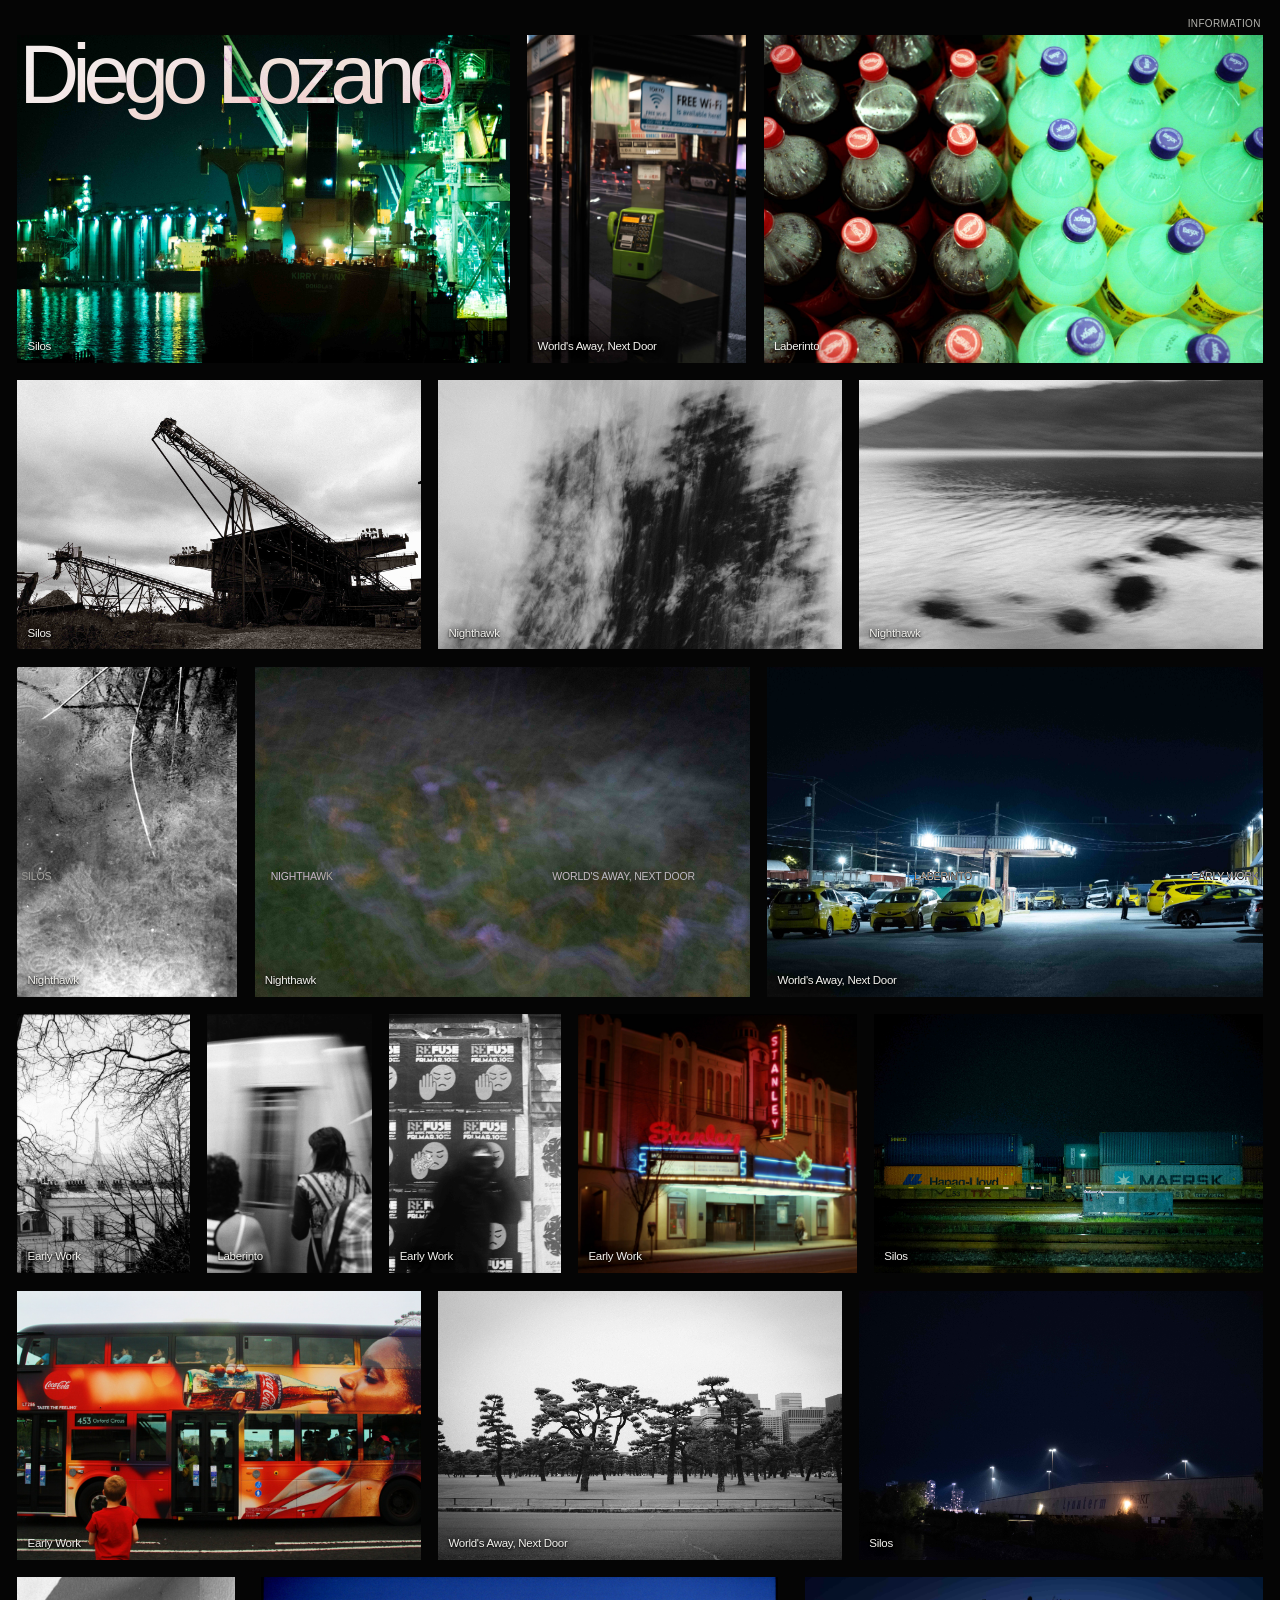
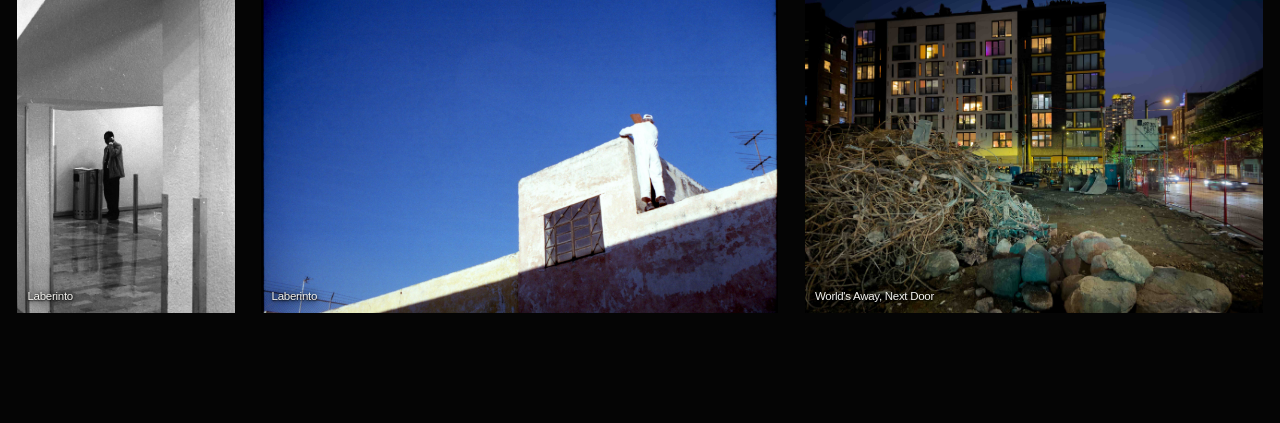
<file: index.html>
<!doctype html>
<html lang="en">

<head>
  <meta charset="utf-8">
  <meta name="viewport" content="width=device-width, initial-scale=1, viewport-fit=cover">
  <title>Diego Lozano — Photography</title>

  <!-- Search engine (Google) info. Keep these. -->
  <meta name="google-site-verification" content="NWBZDqieFOgdbKNnO4wCdwGEKnG5VCzNBWxx4-FIawM">
  <meta name="description" content="Portfolio of Diego Lozano, photographer based in Vancouver, British Columbia.">
  <meta property="og:title" content="Diego Lozano — Photography">
  <meta property="og:description"
    content="Portfolio of Diego Lozano, photographer based in Vancouver, British Columbia.">
  <meta property="og:image"
    content="https://dlozanonieto.github.io/images/World's%20Away,%20Next%20Door/Taxi%20Gas.jpg">
  <meta property="og:type" content="website">
  <link rel="canonical" href="https://dlozanonieto.github.io/">

  <!-- Font and stylesheet -->
  <link rel="preconnect" href="https://fonts.googleapis.com">
  <link rel="preconnect" href="https://fonts.gstatic.com" crossorigin>
  <link href="https://fonts.googleapis.com/css2?family=Inter:wght@200;300;400;500&display=swap" rel="stylesheet">
  <link rel="stylesheet" href="css/style.css">
</head>

<body class="home">

  <!-- LOGO: your name, top left. Clicking it goes to the home page. -->
  <a id="logo" href="#home" aria-label="Diego Lozano home">Diego Lozano</a>

  <!-- INFORMATION BUTTON: top right. Opens the information panel on top of whatever page you are on. -->
  <nav id="archive-nav" aria-label="Site sections">
    <a href="#information">Information</a>
  </nav>

  <!-- ================= PAGES =================
         Only ONE page below is visible at a time (the others have "hidden").
         script.js shows and hides them. -->
  <main id="app" aria-label="Selected works gallery">

    <!-- ============ HOME PAGE ============ -->
    <div class="page" id="home">

      <!-- Space at the top of the home page (you can type small intro text inside if you want) -->
      <div class="home-intro"></div>

      <!-- Home gallery. Each <a class="tile"> is one picture on the home page.
             The order is shuffled every time the page loads.
             To remove a picture from the home page, delete its tile.
             To add one, copy a tile and change the link, image path and name. -->
      <div class="gallery" id="gallery">
        <a class="tile" href="#project-01">
          <img src="images/Silos/Douglas.jpg" alt="Silos — Douglas" loading="lazy">
          <span class="tag">Silos</span>
        </a>
        <a class="tile" href="#project-01">
          <img src="images/Silos/Silos-10.jpg" alt="Silos — Railyard" loading="lazy">
          <span class="tag">Silos</span>
        </a>
        <a class="tile" href="#project-01">
          <img src="images/Silos/Silos-8.jpg" alt="Silos — Pulp" loading="lazy">
          <span class="tag">Silos</span>
        </a>
        <a class="tile" href="#project-03">
          <img src="images/Nighthawk/on the rocks.jpg" alt="Nighthawk — Cates" loading="lazy">
          <span class="tag">Nighthawk</span>
        </a>
        <a class="tile" href="#project-03">
          <img src="images/Nighthawk/Nighthawk-7.jpg" alt="Nighthawk — Nighthawk-7" loading="lazy">
          <span class="tag">Nighthawk</span>
        </a>
        <a class="tile" href="#project-03">
          <img src="images/Nighthawk/Nighthawk-3.jpg" alt="Nighthawk — Nighthawk-3" loading="lazy">
          <span class="tag">Nighthawk</span>
        </a>
        <a class="tile" href="#project-02">
          <img src="images/World's Away, Next Door/Taxi Gas.jpg" alt="World's Away, Next Door — Taxi gas"
            loading="lazy">
          <span class="tag">World's Away, Next Door</span>
        </a>
        <a class="tile" href="#project-02">
          <img src="images/World's Away, Next Door/WorldsAway-6.jpg" alt="World's Away, Next Door — 6" loading="lazy">
          <span class="tag">World's Away, Next Door</span>
        </a>
        <a class="tile" href="#project-02">
          <img src="images/World's Away, Next Door/WorldsAway-12.jpg" alt="World's Away, Next Door —  12" loading="lazy">
          <span class="tag">World's Away, Next Door</span>
        </a>
        <a class="tile" href="#project-05">
          <img src="images/Laberinto/hola aeropuerto.jpg" alt="Laberinto — Hola, Aeropuerto" loading="lazy">
          <span class="tag">Laberinto</span>
        </a>
        <a class="tile" href="#project-05">
          <img src="images/Laberinto/Lbaerinto-15.jpg" alt="Laberinto — Lbaerinto-15" loading="lazy">
          <span class="tag">Laberinto</span>
        </a>
        <a class="tile" href="#project-05">
          <img src="images/Laberinto/Lbaerinto-2.jpg" alt="Laberinto — Lbaerinto-2" loading="lazy">
          <span class="tag">Laberinto</span>
        </a>
        <a class="tile" href="#project-06">
          <img src="images/Early Work/refuse.jpg" alt="Early Work — Refuse" loading="lazy">
          <span class="tag">Early Work</span>
        </a>
        <a class="tile" href="#project-06">
          <img src="images/Early Work/EarlyWork-1.jpg" alt="Early Work — Aire Plastique" loading="lazy">
          <span class="tag">Early Work</span>
        </a>        <a class="tile" href="#project-01">
          <img src="images/Silos/Silos-12.jpg" alt="Silos — Silos-12" loading="lazy">
          <span class="tag">Silos</span>
        </a>
        <a class="tile" href="#project-03">
          <img src="images/Nighthawk/Nighthawk-6.jpg" alt="Nighthawk — Nighthawk-6" loading="lazy">
          <span class="tag">Nighthawk</span>
        </a>
        <a class="tile" href="#project-02">
          <img src="images/World's Away, Next Door/WorldsAway-20.jpg" alt="World's Away, Next Door — WorldsAway-20" loading="lazy">
          <span class="tag">World's Away, Next Door</span>
        </a>
        <a class="tile" href="#project-05">
          <img src="images/Laberinto/Lbaerinto-9.jpg" alt="Laberinto — Lbaerinto-9" loading="lazy">
          <span class="tag">Laberinto</span>
        </a>
        <a class="tile" href="#project-06">
          <img src="images/Early Work/EarlyWork-14.jpg" alt="Early Work — EarlyWork-14" loading="lazy">
          <span class="tag">Early Work</span>
        </a>
        <a class="tile" href="#project-06">
          <img src="images/Early Work/EarlyWork-24.jpg" alt="Early Work — EarlyWork-24" loading="lazy">
          <span class="tag">Early Work</span>
        </a>      </div>
    </div>

    <!-- ============ PROJECT 01: SILOS ============ -->
    <article class="project page" id="project-01" hidden>
      <header class="project-head">
        <div>
          <div class="meta">Photography — 2026</div> <!-- small line above the title: type — year -->
          <h1>Silos</h1> <!-- project title -->
        </div>
        <p class="blurb">This is the project 01 description. Replace this text with two or three sentences about the
          project.</p>
      </header>

      <!-- Project 01 images. Each <figure> is one image. Copy/paste a <figure> block to add another. -->
      <div class="shots">
        <figure class="shot">
          <img src="images/Silos/Silos-1.jpg" alt="Redlight" loading="lazy">
          <figcaption><strong>Redlight</strong> // 2026</figcaption>
        </figure>
        <figure class="shot">
          <img src="images/Silos/Silos-2.jpg" alt="Crane From the Creek" loading="lazy">
          <figcaption><strong>Crane from the Creek</strong> // 2026</figcaption>
        </figure>
        <figure class="shot">
          <img src="images/Silos/Silos-3.jpg" alt="Silos-3" loading="lazy">
          <figcaption><strong>Silos-3</strong> // 2026</figcaption>
        </figure>
        <figure class="shot">
          <img src="images/Silos/Silos-4.jpg" alt="Silos-4" loading="lazy">
          <figcaption><strong>Silos-4</strong> // 2026</figcaption>
        </figure>
        <figure class="shot">
          <img src="images/Silos/Silos-5.jpg" alt="Silos-5" loading="lazy">
          <figcaption><strong>Silos-5</strong> // 2026</figcaption>
        </figure>
        <figure class="shot">
          <img src="images/Silos/Silos-6.jpg" alt="Silos-6" loading="lazy">
          <figcaption><strong>Silos-6</strong> // 2026</figcaption>
        </figure>
        <figure class="shot">
          <img src="images/Silos/Silos-7.jpg" alt="Silos-7" loading="lazy">
          <figcaption><strong>Silos-7</strong> // 2026</figcaption>
        </figure>
        <figure class="shot">
          <img src="images/Silos/Silos-8.jpg" alt="Silos-8" loading="lazy">
          <figcaption><strong>Silos-8</strong> // 2026</figcaption>
        </figure>
        <figure class="shot">
          <img src="images/Silos/Silos-9.jpg" alt="Silos-9" loading="lazy">
          <figcaption><strong>Silos-9</strong> // 2026</figcaption>
        </figure>
        <figure class="shot">
          <img src="images/Silos/Silos-10.jpg" alt="Silos-10" loading="lazy">
          <figcaption><strong>Silos-10</strong> // 2026</figcaption>
        </figure>
        <figure class="shot">
          <img src="images/Silos/Silos-11.jpg" alt="Silos-11" loading="lazy">
          <figcaption><strong>Silos-11</strong> // 2026</figcaption>
        </figure>
        <figure class="shot">
          <img src="images/Silos/Silos-12.jpg" alt="Silos-12" loading="lazy">
          <figcaption><strong>Silos-12</strong> // 2026</figcaption>
        </figure>
        <figure class="shot">
          <img src="images/Silos/Silos-13.jpg" alt="Silos-13" loading="lazy">
          <figcaption><strong>Silos-13</strong> // 2026</figcaption>
        </figure>
        <figure class="shot">
          <img src="images/Silos/Silos-14.jpg" alt="Silos-14" loading="lazy">
          <figcaption><strong>Silos-14</strong> // 2026</figcaption>
        </figure>
        <figure class="shot">
          <img src="images/Silos/Silos-15.jpg" alt="Silos-15" loading="lazy">
          <figcaption><strong>Silos-15</strong> // 2026</figcaption>
        </figure>
        <figure class="shot">
          <img src="images/Silos/Silos-16.jpg" alt="Silos-16" loading="lazy">
          <figcaption><strong>Silos-16</strong> // 2026</figcaption>
        </figure>
        <figure class="shot">
          <img src="images/Silos/Silos-17.jpg" alt="Silos-17" loading="lazy">
          <figcaption><strong>Silos-17</strong> // 2026</figcaption>
        </figure>
        <figure class="shot">
          <img src="images/Silos/Silos-18.jpg" alt="Silos-18" loading="lazy">
          <figcaption><strong>Silos-18</strong> // 2026</figcaption>
        </figure>
        <figure class="shot">
          <img src="images/Silos/Silos-19.jpg" alt="Silos-19" loading="lazy">
          <figcaption><strong>Silos-19</strong> // 2026</figcaption>
        </figure>
        <figure class="shot">
          <img src="images/Silos/Silos-20.jpg" alt="Silos-20" loading="lazy">
          <figcaption><strong>Silos-20</strong> // 2026</figcaption>
        </figure>
        <figure class="shot">
          <img src="images/Silos/Silos-21.jpg" alt="Silos-21" loading="lazy">
          <figcaption><strong>Silos-21</strong> // 2026</figcaption>
        </figure>
        <figure class="shot">
          <img src="images/Silos/Silos-22.jpg" alt="Silos-22" loading="lazy">
          <figcaption><strong>Silos-22</strong> // 2026</figcaption>
        </figure>
        <figure class="shot">
          <img src="images/Silos/Silos-23.jpg" alt="Silos-23" loading="lazy">
          <figcaption><strong>Silos-23</strong> // 2026</figcaption>
        </figure>
        <figure class="shot">
          <img src="images/Silos/Silos-24.jpg" alt="Silos-24" loading="lazy">
          <figcaption><strong>Silos-24</strong> // 2026</figcaption>
        </figure>
        <figure class="shot">
          <img src="images/Silos/Silos-25.jpg" alt="Silos-25" loading="lazy">
          <figcaption><strong>Silos-25</strong> // 2026</figcaption>
        </figure>
      </div>

      <!-- Link to the next project -->
      <a class="next" href="#project-03"><small>Next project</small>Nighthawk →</a>
    </article>
    <!-- ============ PROJECT 03: NIGHTHAWK ============ -->
    <article class="project page" id="project-03" hidden>
      <header class="project-head">
        <div>
          <div class="meta">Photography — 2021</div> <!-- small line above the title: type — year -->
          <h1>Nighthawk</h1> <!-- project title -->
        </div>
        <p class="blurb">This is the project 03 description. Replace this text with two or three sentences about the
          project.</p>
      </header>

      <!-- Project 03 images. Each <figure> is one image. Copy/paste a <figure> block to add another. -->
      <div class="shots">
        <figure class="shot">
          <img src="images/Nighthawk/on the rocks.jpg" alt="Cates" loading="lazy">
          <figcaption><strong>Cates</strong> // 2021</figcaption>
        </figure>
        <figure class="shot">
          <img src="images/Nighthawk/Nighthawk-2.jpg" alt="Nighthawk-2" loading="lazy">
          <figcaption><strong>Nighthawk-2</strong> // 2021</figcaption>
        </figure>
        <figure class="shot">
          <img src="images/Nighthawk/Nighthawk-3.jpg" alt="Nighthawk-3" loading="lazy">
          <figcaption><strong>Nighthawk-3</strong> // 2021</figcaption>
        </figure>
        <figure class="shot">
          <img src="images/Nighthawk/Nighthawk-4.jpg" alt="Nighthawk-4" loading="lazy">
          <figcaption><strong>Nighthawk-4</strong> // 2021</figcaption>
        </figure>
        <figure class="shot">
          <img src="images/Nighthawk/Nighthawk-5.jpg" alt="Nighthawk-5" loading="lazy">
          <figcaption><strong>Nighthawk-5</strong> // 2021</figcaption>
        </figure>
        <figure class="shot">
          <img src="images/Nighthawk/Nighthawk-6.jpg" alt="Nighthawk-6" loading="lazy">
          <figcaption><strong>Nighthawk-6</strong> // 2021</figcaption>
        </figure>
        <figure class="shot">
          <img src="images/Nighthawk/Nighthawk-7.jpg" alt="Nighthawk-7" loading="lazy">
          <figcaption><strong>Nighthawk-7</strong> // 2021</figcaption>
        </figure>
        <figure class="shot">
          <img src="images/Nighthawk/Nighthawk-8.jpg" alt="Nighthawk-8" loading="lazy">
          <figcaption><strong>Nighthawk-8</strong> // 2021</figcaption>
        </figure>
        <figure class="shot">
          <img src="images/Nighthawk/Nighthawk-9.jpg" alt="Nighthawk-9" loading="lazy">
          <figcaption><strong>Nighthawk-9</strong> // 2021</figcaption>
        </figure>
        <figure class="shot">
          <img src="images/Nighthawk/Nighthawk-10.jpg" alt="Nighthawk-10" loading="lazy">
          <figcaption><strong>Nighthawk-10</strong> // 2021</figcaption>
        </figure>
        <figure class="shot">
          <img src="images/Nighthawk/Nighthawk-11.jpg" alt="Nighthawk-11" loading="lazy">
          <figcaption><strong>Nighthawk-11</strong> // 2021</figcaption>
        </figure>
        <figure class="shot">
          <img src="images/Nighthawk/Nighthawk-12.jpg" alt="Nighthawk-12" loading="lazy">
          <figcaption><strong>Nighthawk-12</strong> // 2021</figcaption>
        </figure>
        <figure class="shot">
          <img src="images/Nighthawk/Nighthawk-13.jpg" alt="Nighthawk-13" loading="lazy">
          <figcaption><strong>Nighthawk-13</strong> // 2021</figcaption>
        </figure>
        <figure class="shot">
          <img src="images/Nighthawk/Nighthawk-14.jpg" alt="Nighthawk-14" loading="lazy">
          <figcaption><strong>Nighthawk-14</strong> // 2021</figcaption>
        </figure>
      </div>

      <!-- Link to the next project -->
      <a class="next" href="#project-02"><small>Next project</small>World's Away, Next Door →</a>
    </article>
    <!-- ============ PROJECT 02: WORLD'S AWAY, NEXT DOOR ============ -->
    <article class="project page" id="project-02" hidden>
      <header class="project-head">
        <div>
          <div class="meta">Photography — 2021–2026</div> <!-- small line above the title: type — year -->
          <h1>World's Away, Next Door</h1> <!-- project title -->
        </div>
        <p class="blurb">This is the project 02 description. Replace this text with two or three sentences about the
          project.</p>
      </header>

      <!-- Project 02 images. Each <figure> is one image. Copy/paste a <figure> block to add another. -->
      <div class="shots">
        <!-- Image 1: full width -->
        <figure class="shot">
          <img src="images/World's Away, Next Door/Taxi Gas.jpg" alt="Taxi gas" loading="lazy">
          <figcaption><strong>Taxi gas</strong> // 2026</figcaption>
        </figure>
        <figure class="shot">
          <img src="images/World's Away, Next Door/WorldsAway-2.jpg" alt="WorldsAway-2" loading="lazy">
          <figcaption><strong>WorldsAway-2</strong> // 2021</figcaption>
        </figure>
        <!-- Three images side by side. Copy/paste a <figure> to swap images. -->
        <div class="three-up">
          <figure class="shot">
            <img src="images/World's Away, Next Door/WorldsAway-3.jpg" alt="WorldsAway-3" loading="lazy">
            <figcaption><strong>WorldsAway-3</strong> // 2021</figcaption>
          </figure>
          <figure class="shot">
            <img src="images/World's Away, Next Door/WorldsAway-4.jpg" alt="WorldsAway-4" loading="lazy">
            <figcaption><strong>WorldsAway-4</strong> // 2021</figcaption>
          </figure>
          <figure class="shot">
            <img src="images/World's Away, Next Door/WorldsAway-5.jpg" alt="WorldsAway-5" loading="lazy">
            <figcaption><strong>WorldsAway-5</strong> // 2021</figcaption>
          </figure>
        </div>
        <figure class="shot">
          <img src="images/World's Away, Next Door/WorldsAway-6.jpg" alt="WorldsAway-6" loading="lazy">
          <figcaption><strong>WorldsAway-6</strong> // 2021</figcaption>
        </figure>
        <figure class="shot">
          <img src="images/World's Away, Next Door/WorldsAway-7.jpg" alt="WorldsAway-7" loading="lazy">
          <figcaption><strong>WorldsAway-7</strong> // 2021</figcaption>
        </figure>
        <figure class="shot">
          <img src="images/World's Away, Next Door/WorldsAway-8.jpg" alt="WorldsAway-8" loading="lazy">
          <figcaption><strong>WorldsAway-8</strong> // 2021</figcaption>
        </figure>
        <figure class="shot">
          <img src="images/World's Away, Next Door/WorldsAway-9.jpg" alt="WorldsAway-9" loading="lazy">
          <figcaption><strong>WorldsAway-9</strong> // 2021</figcaption>
        </figure>
        <figure class="shot">
          <img src="images/World's Away, Next Door/WorldsAway-10.jpg" alt="WorldsAway-10" loading="lazy">
          <figcaption><strong>WorldsAway-10</strong> // 2021</figcaption>
        </figure>
        <figure class="shot">
          <img src="images/World's Away, Next Door/WorldsAway-11.jpg" alt="WorldsAway-11" loading="lazy">
          <figcaption><strong>WorldsAway-11</strong> // 2021</figcaption>
        </figure>
        <figure class="shot">
          <img src="images/World's Away, Next Door/WorldsAway-12.jpg" alt="WorldsAway-12" loading="lazy">
          <figcaption><strong>WorldsAway-12</strong> // 2021</figcaption>
        </figure>
        <figure class="shot">
          <img src="images/World's Away, Next Door/WorldsAway-13.jpg" alt="WorldsAway-13" loading="lazy">
          <figcaption><strong>WorldsAway-13</strong> // 2021</figcaption>
        </figure>
        <figure class="shot">
          <img src="images/World's Away, Next Door/WorldsAway-14.jpg" alt="WorldsAway-14" loading="lazy">
          <figcaption><strong>WorldsAway-14</strong> // 2021</figcaption>
        </figure>
        <div class="three-up">
          <figure class="shot">
            <img src="images/World's Away, Next Door/WorldsAway-15.jpg" alt="WorldsAway-15" loading="lazy">
            <figcaption><strong>WorldsAway-15</strong> // 2021</figcaption>
          </figure>
          <figure class="shot">
            <img src="images/World's Away, Next Door/glass.jpg" alt="Glass" loading="lazy">
            <figcaption><strong>Glass</strong> // 2021</figcaption>
          </figure>
          <figure class="shot">
            <img src="images/World's Away, Next Door/glass2.jpg" alt="Glass 2" loading="lazy">
            <figcaption><strong>Glass 2</strong> // 2021</figcaption>
          </figure>
        </div>
        <figure class="shot">
          <img src="images/World's Away, Next Door/WorldsAway-18.jpg" alt="WorldsAway-18" loading="lazy">
          <figcaption><strong>WorldsAway-18</strong> // 2021</figcaption>
        </figure>
        <figure class="shot">
          <img src="images/World's Away, Next Door/WorldsAway-19.jpg" alt="WorldsAway-19" loading="lazy">
          <figcaption><strong>WorldsAway-19</strong> // 2021</figcaption>
        </figure>
        <figure class="shot">
          <img src="images/World's Away, Next Door/WorldsAway-20.jpg" alt="WorldsAway-20" loading="lazy">
          <figcaption><strong>WorldsAway-20</strong> // 2021</figcaption>
        </figure>
        <figure class="shot">
          <img src="images/World's Away, Next Door/WorldsAway-21.jpg" alt="WorldsAway-21" loading="lazy">
          <figcaption><strong>WorldsAway-21</strong> // 2021</figcaption>
        </figure>
        <figure class="shot">
          <img src="images/World's Away, Next Door/WorldsAway-22.jpg" alt="WorldsAway-22" loading="lazy">
          <figcaption><strong>WorldsAway-22</strong> // 2021</figcaption>
        </figure>
        <figure class="shot">
          <img src="images/World's Away, Next Door/WorldsAway-23.jpg" alt="WorldsAway-23" loading="lazy">
          <figcaption><strong>WorldsAway-23</strong> // 2021</figcaption>
        </figure>
        <figure class="shot">
          <img src="images/World's Away, Next Door/WorldsAway-24.jpg" alt="WorldsAway-24" loading="lazy">
          <figcaption><strong>WorldsAway-24</strong> // 2021</figcaption>
        </figure>
        <figure class="shot">
          <img src="images/World's Away, Next Door/WorldsAway-25.jpg" alt="WorldsAway-25" loading="lazy">
          <figcaption><strong>WorldsAway-25</strong> // 2021</figcaption>
        </figure>
        <figure class="shot">
          <img src="images/World's Away, Next Door/WorldsAway-26.jpg" alt="WorldsAway-26" loading="lazy">
          <figcaption><strong>WorldsAway-26</strong> // 2021</figcaption>
        </figure>
        <figure class="shot">
          <img src="images/World's Away, Next Door/WorldsAway-27.jpg" alt="WorldsAway-27" loading="lazy">
          <figcaption><strong>WorldsAway-27</strong> // 2021</figcaption>
        </figure>
        <figure class="shot">
          <img src="images/World's Away, Next Door/WorldsAway-28.jpg" alt="WorldsAway-28" loading="lazy">
          <figcaption><strong>WorldsAway-28</strong> // 2021</figcaption>
        </figure>
        <figure class="shot">
          <img src="images/World's Away, Next Door/WorldsAway-29.jpg" alt="WorldsAway-29" loading="lazy">
          <figcaption><strong>WorldsAway-29</strong> // 2021</figcaption>
        </figure>
        <figure class="shot">
          <img src="images/World's Away, Next Door/WorldsAway-30.jpg" alt="WorldsAway-30" loading="lazy">
          <figcaption><strong>WorldsAway-30</strong> // 2021</figcaption>
        </figure>
        <figure class="shot">
          <img src="images/World's Away, Next Door/WorldsAway-31.jpg" alt="WorldsAway-31" loading="lazy">
          <figcaption><strong>WorldsAway-31</strong> // 2021</figcaption>
        </figure>
        <figure class="shot">
          <img src="images/World's Away, Next Door/WorldsAway-32.jpg" alt="WorldsAway-32" loading="lazy">
          <figcaption><strong>WorldsAway-32</strong> // 2021</figcaption>
        </figure>
        <figure class="shot">
          <img src="images/World's Away, Next Door/WorldsAway-33.jpg" alt="WorldsAway-33" loading="lazy">
          <figcaption><strong>WorldsAway-33</strong> // 2021</figcaption>
        </figure>
        <figure class="shot">
          <img src="images/World's Away, Next Door/WorldsAway-34.jpg" alt="WorldsAway-34" loading="lazy">
          <figcaption><strong>WorldsAway-34</strong> // 2021</figcaption>
        </figure>
        <figure class="shot">
          <img src="images/World's Away, Next Door/WorldsAway-35.jpg" alt="WorldsAway-35" loading="lazy">
          <figcaption><strong>WorldsAway-35</strong> // 2021</figcaption>
        </figure>
        <figure class="shot">
          <img src="images/World's Away, Next Door/WorldsAway-36.jpg" alt="WorldsAway-36" loading="lazy">
          <figcaption><strong>WorldsAway-36</strong> // 2021</figcaption>
        </figure>
      </div>

      <!-- Link to the next project -->
      <a class="next" href="#project-05"><small>Next project</small>Laberinto →</a>
    </article>
    <!-- ============ PROJECT 05: LABERINTO ============ -->
    <article class="project page" id="project-05" hidden>
      <header class="project-head">
        <div>
          <div class="meta">Photography — 2017</div> <!-- small line above the title: type — year -->
          <h1>Laberinto</h1> <!-- project title -->
        </div>
        <p class="blurb">This is the project 05 description. Replace this text with two or three sentences about the
          project.</p>
      </header>

      <!-- Project 05 images. Each <figure> is one image. Copy/paste a <figure> block to add another. -->
      <div class="shots">
        <figure class="shot">
          <img src="images/Laberinto/hola aeropuerto.jpg" alt="Hola, Aeropuerto" loading="lazy">
          <figcaption><strong>Hola, Aeropuerto</strong> // 2017</figcaption>
        </figure>
        <figure class="shot">
          <img src="images/Laberinto/Lbaerinto-2.jpg" alt="Lbaerinto-2" loading="lazy">
          <figcaption><strong>Lbaerinto-2</strong> // 2017</figcaption>
        </figure>
        <figure class="shot">
          <img src="images/Laberinto/Lbaerinto-3.jpg" alt="Lbaerinto-3" loading="lazy">
          <figcaption><strong>Lbaerinto-3</strong> // 2017</figcaption>
        </figure>
        <figure class="shot">
          <img src="images/Laberinto/Lbaerinto-4.jpg" alt="Lbaerinto-4" loading="lazy">
          <figcaption><strong>Lbaerinto-4</strong> // 2017</figcaption>
        </figure>
        <figure class="shot">
          <img src="images/Laberinto/Lbaerinto-5.jpg" alt="Lbaerinto-5" loading="lazy">
          <figcaption><strong>Lbaerinto-5</strong> // 2017</figcaption>
        </figure>
        <figure class="shot">
          <img src="images/Laberinto/Lbaerinto-6.jpg" alt="Lbaerinto-6" loading="lazy">
          <figcaption><strong>Lbaerinto-6</strong> // 2017</figcaption>
        </figure>
        <figure class="shot">
          <img src="images/Laberinto/Lbaerinto-7.jpg" alt="Lbaerinto-7" loading="lazy">
          <figcaption><strong>Lbaerinto-7</strong> // 2017</figcaption>
        </figure>
        <figure class="shot">
          <img src="images/Laberinto/Lbaerinto-8.jpg" alt="Lbaerinto-8" loading="lazy">
          <figcaption><strong>Lbaerinto-8</strong> // 2017</figcaption>
        </figure>
        <div class="two-up">
          <figure class="shot">
            <img src="images/Laberinto/Lbaerinto-9.jpg" alt="Lbaerinto-9" loading="lazy">
            <figcaption><strong>Laberinto-9</strong> // 2021</figcaption>
          </figure>
          <figure class="shot">
            <img src="images/Laberinto/Lbaerinto-10.jpg" alt="Laberinto-10" loading="lazy">
            <figcaption><strong>Laberinto-10</strong> // 2021</figcaption>
          </figure>
        </div>
        <figure class="shot">
          <img src="images/Laberinto/Lbaerinto-11.jpg" alt="Lbaerinto-11" loading="lazy">
          <figcaption><strong>Lbaerinto-11</strong> // 2017</figcaption>
        </figure>
        <figure class="shot">
          <img src="images/Laberinto/Lbaerinto-12.jpg" alt="Lbaerinto-12" loading="lazy">
          <figcaption><strong>Lbaerinto-12</strong> // 2017</figcaption>
        </figure>
        <figure class="shot">
          <img src="images/Laberinto/Lbaerinto-13.jpg" alt="Lbaerinto-13" loading="lazy">
          <figcaption><strong>Lbaerinto-13</strong> // 2017</figcaption>
        </figure>
        <figure class="shot">
          <img src="images/Laberinto/Lbaerinto-14.jpg" alt="Lbaerinto-14" loading="lazy">
          <figcaption><strong>Lbaerinto-14</strong> // 2017</figcaption>
        </figure>
        <figure class="shot">
          <img src="images/Laberinto/Lbaerinto-15.jpg" alt="Lbaerinto-15" loading="lazy">
          <figcaption><strong>Lbaerinto-15</strong> // 2017</figcaption>
        </figure>
        <figure class="shot">
          <img src="images/Laberinto/Lbaerinto-16.jpg" alt="Lbaerinto-16" loading="lazy">
          <figcaption><strong>Lbaerinto-16</strong> // 2017</figcaption>
        </figure>
        <figure class="shot">
          <img src="images/Laberinto/Lbaerinto-17.jpg" alt="Lbaerinto-17" loading="lazy">
          <figcaption><strong>Lbaerinto-17</strong> // 2017</figcaption>
        </figure>
        <figure class="shot">
          <img src="images/Laberinto/Lbaerinto-18.jpg" alt="Lbaerinto-18" loading="lazy">
          <figcaption><strong>Lbaerinto-18</strong> // 2017</figcaption>
        </figure>
      </div>

      <!-- Link to the next project -->
      <a class="next" href="#project-06"><small>Next project</small>Early Work →</a>
    </article>
    <!-- ============ PROJECT 06: EARLY WORK ============ -->
    <article class="project page" id="project-06" hidden>
      <header class="project-head">
        <div>
          <div class="meta">Archive — 2017</div> <!-- small line above the title: type — year -->
          <h1>Early Work</h1> <!-- project title -->
        </div>
        <p class="blurb">This is the project 06 description. Replace this text with two or three sentences about the
          project.</p>
      </header>

      <!-- Project 06 images. Each <figure> is one image. Copy/paste a <figure> block to add another. -->
      <div class="shots">
        <figure class="shot">
          <img src="images/Early Work/EarlyWork-1.jpg" alt="EarlyWork-1" loading="lazy">
          <figcaption><strong>EarlyWork-1</strong> // 2017</figcaption>
        </figure>
        <figure class="shot">
          <img src="images/Early Work/EarlyWork-2.jpg" alt="EarlyWork-2" loading="lazy">
          <figcaption><strong>EarlyWork-2</strong> // 2017</figcaption>
        </figure>
        <figure class="shot">
          <img src="images/Early Work/EarlyWork-3.jpg" alt="EarlyWork-3" loading="lazy">
          <figcaption><strong>EarlyWork-3</strong> // 2017</figcaption>
        </figure>
        <figure class="shot">
          <img src="images/Early Work/EarlyWork-4.jpg" alt="EarlyWork-4" loading="lazy">
          <figcaption><strong>EarlyWork-4</strong> // 2017</figcaption>
        </figure>
        <figure class="shot">
          <img src="images/Early Work/EarlyWork-5.jpg" alt="EarlyWork-5" loading="lazy">
          <figcaption><strong>EarlyWork-5</strong> // 2017</figcaption>
        </figure>
        <figure class="shot">
          <img src="images/Early Work/EarlyWork-6.jpg" alt="EarlyWork-6" loading="lazy">
          <figcaption><strong>EarlyWork-6</strong> // 2017</figcaption>
        </figure>
        <figure class="shot">
          <img src="images/Early Work/EarlyWork-7.jpg" alt="EarlyWork-7" loading="lazy">
          <figcaption><strong>EarlyWork-7</strong> // 2017</figcaption>
        </figure>
        <figure class="shot">
          <img src="images/Early Work/EarlyWork-8.jpg" alt="EarlyWork-8" loading="lazy">
          <figcaption><strong>EarlyWork-8</strong> // 2017</figcaption>
        </figure>
        <figure class="shot">
          <img src="images/Early Work/EarlyWork-9.jpg" alt="EarlyWork-9" loading="lazy">
          <figcaption><strong>EarlyWork-9</strong> // 2017</figcaption>
        </figure>
        <figure class="shot">
          <img src="images/Early Work/EarlyWork-10.jpg" alt="EarlyWork-10" loading="lazy">
          <figcaption><strong>EarlyWork-10</strong> // 2017</figcaption>
        </figure>
        <figure class="shot">
          <img src="images/Early Work/EarlyWork-11.jpg" alt="EarlyWork-11" loading="lazy">
          <figcaption><strong>EarlyWork-11</strong> // 2017</figcaption>
        </figure>
        <figure class="shot">
          <img src="images/Early Work/EarlyWork-12.jpg" alt="EarlyWork-12" loading="lazy">
          <figcaption><strong>EarlyWork-12</strong> // 2017</figcaption>
        </figure>
        <figure class="shot">
          <img src="images/Early Work/EarlyWork-13.jpg" alt="EarlyWork-13" loading="lazy">
          <figcaption><strong>EarlyWork-13</strong> // 2017</figcaption>
        </figure>
        <div class="two-up">
          <figure class="shot">
            <img src="images/Early Work/EarlyWork-14.jpg" alt="EarlyWork-14" loading="lazy">
            <figcaption><strong>EarlyWork-14</strong> // 2017</figcaption>
          </figure>
          <figure class="shot">
            <img src="images/Early Work/EarlyWork-15.jpg" alt="EarlyWork-15" loading="lazy">
            <figcaption><strong>EarlyWork-15</strong> // 2017</figcaption>
          </figure>
        </div>
        <figure class="shot">
          <img src="images/Early Work/EarlyWork-16.jpg" alt="EarlyWork-16" loading="lazy">
          <figcaption><strong>EarlyWork-16</strong> // 2017</figcaption>
        </figure>
        <figure class="shot">
          <img src="images/Early Work/EarlyWork-17.jpg" alt="EarlyWork-17" loading="lazy">
          <figcaption><strong>EarlyWork-17</strong> // 2017</figcaption>
        </figure>
        <div class="two-up">
          <figure class="shot">
            <img src="images/Early Work/refuse.jpg" alt="Refuse" loading="lazy">
            <figcaption><strong>Refuse</strong> // 2017</figcaption>
          </figure>
          <figure class="shot">
            <img src="images/Early Work/EarlyWork-19.jpg" alt="EarlyWork-19" loading="lazy">
            <figcaption><strong>EarlyWork-19</strong> // 2017</figcaption>
          </figure>
        </div>
        <figure class="shot">
          <img src="images/Early Work/EarlyWork-20.jpg" alt="EarlyWork-20" loading="lazy">
          <figcaption><strong>EarlyWork-20</strong> // 2017</figcaption>
        </figure>
        <div class="two-up">
          <figure class="shot">
            <img src="images/Early Work/EarlyWork-21.jpg" alt="EarlyWork-21" loading="lazy">
            <figcaption><strong>EarlyWork-21</strong> // 2017</figcaption>
          </figure>
          <figure class="shot">
            <img src="images/Early Work/EarlyWork-22.jpg" alt="EarlyWork-22" loading="lazy">
            <figcaption><strong>EarlyWork-22</strong> // 2017</figcaption>
          </figure>
        </div>
        <figure class="shot">
          <img src="images/Early Work/EarlyWork-23.jpg" alt="EarlyWork-23" loading="lazy">
          <figcaption><strong>EarlyWork-23</strong> // 2017</figcaption>
        </figure>
        <figure class="shot">
          <img src="images/Early Work/EarlyWork-24.jpg" alt="EarlyWork-24" loading="lazy">
          <figcaption><strong>EarlyWork-24</strong> // 2017</figcaption>
        </figure>
        <figure class="shot">
          <img src="images/Early Work/EarlyWork-25.jpg" alt="EarlyWork-25" loading="lazy">
          <figcaption><strong>EarlyWork-25</strong> // 2017</figcaption>
        </figure>
      </div>

      <!-- Link to the next project -->
      <a class="next" href="#project-01"><small>Next project</small>Silos →</a>
    </article>

  </main>

  <!-- ============ BOTTOM MENU: one button per project ============
         data-id must match the project's id above. -->
  <nav id="nav" aria-label="Selected projects">
    <h2 class="sr-only">Project menu</h2>
    <a href="#project-01" data-id="project-01">Silos</a>
    <a href="#project-03" data-id="project-03">Nighthawk</a>
    <a href="#project-02" data-id="project-02">World's Away, Next Door</a>
    <a href="#project-05" data-id="project-05">Laberinto</a>
    <a href="#project-06" data-id="project-06">Early Work</a>
  </nav>

  <!-- ============ INFORMATION PANEL ============
         Slides over the current page. Edit the text below freely. -->
  <section id="info" aria-hidden="true">
    <h2 class="sr-only">Information and contact</h2>
    <div class="info-inner">

      <!-- Top bar of the panel -->
      <div class="info-head">
        <span>Information</span>
        <button id="info-close" type="button">Close ×</button>
        <span>CV / Contact</span>
      </div>

      <!-- About / contact -->
      <div class="info-row">
        <div class="col-l">
          Diego Lozano<br>
          <a href="mailto:dlozanonieto@outlook.com">Email</a><br>
          <a href="https://www.instagram.com/d.n.loz/" target="_blank" rel="noopener">@d.n.loz</a>
        </div>
        <div class="col-r">
          Diego is a early career photographer based out of Vancouver, BC who explores urban environments, city life,
          and abstracts the everyday. His range of work covers expressionist scenes that engage to viewers, the scale of
          human "progress", and the frivolities found in the world. At it's core, his images hope to invoke a feeling,
          emotion, memory, or desire; to slow down, observe, question, and appreciate what exists around us.
        </div>
      </div>

      <!-- Education -->
      <div class="info-row">
        <div class="col-l">Education</div>
        <div class="col-r">
          <p>The Globe Photo Academy B.C. Training and Mentorship Program<br>2026</p>
          <p>Master of Landscape Architecture<br>2026</p>
          <p>B.A. Environmental Geography<br>2023</p>
          <p>Emily Carr Summer Program<br>2017</p>
        </div>
      </div>

      <!-- Works / publications -->
      <div class="info-row">
        <div class="col-l">Works</div>
        <div class="col-r">
          <p>
            The Globe And Mail Foundation<br>
            Online Gallery<br>
            2026<br>
            <a href="https://www.globeandmailfoundation.com/globe-photo-academy-2026-bc/diego-lozano" target="_blank"
              rel="noopener">Link to Gallery</a>
          </p>
          <p>The Ubyssey<br>Staff Photographer<br>2019-2021</p>
        </div>
      </div>

      <!-- Social / email links -->
      <div class="info-row">
        <div class="col-l">Follow</div>
        <div class="col-r">
          <a href="https://www.instagram.com/d.n.loz/" target="_blank" rel="noopener">Instagram — @d.n.loz</a><br>
          <a href="mailto:dlozanonieto@outlook.com">dlozanonieto@outlook.com</a>
        </div>
      </div>

    </div>
  </section>

  <script src="js/script.js"></script>
</body>

</html>
</file>
<file: css/style.css>
/* COLORS AND SPACING: change these to restyle the whole site */
:root {
  --bg: #050505;
  --fg: #f4f3ef;
  --muted: #9b9b97;
  --gap: clamp(10px, 1.35vw, 22px);
  --edge: clamp(12px, 1.5vw, 24px);
}

* {
  box-sizing: border-box;
  margin: 0;
  padding: 0;
}

html {
  background: var(--bg);
  scroll-behavior: smooth;
  overflow-y: scroll;      /* always reserve the scrollbar space so the width never shifts */
}

body {
  overflow-x: hidden;      /* never show a sideways scrollbar */
  background: var(--bg);
  color: var(--fg);
  font-family: "Helvetica Neue", Helvetica, Arial, sans-serif;
  -webkit-font-smoothing: antialiased;
  font-weight: 400;
}

img {
  max-width: 100%;
}

button {
  font: inherit;
  color: inherit;
}

a {
  color: inherit;
  text-decoration: none;
}

/* Pages with the "hidden" attribute are not shown (script.js removes it from the active page) */
[hidden] {
  display: none !important;
}

.sr-only {
  position: absolute;
  width: 1px;
  height: 1px;
  padding: 0;
  margin: -1px;
  overflow: hidden;
  clip: rect(0, 0, 0, 0);
  white-space: nowrap;
  border: 0;
}

/* LOGO: your name (top left). Large on home, small on other pages */
#logo {
  position: fixed;
  top: 33px;
  left: 0;
  z-index: 30;
  padding: 8px var(--edge);
  font-size: clamp(2.3rem, 6.5vw, 6.8rem);
  font-weight: 300;
  letter-spacing: -0.085em;
  line-height: 0.82;
  transition: font-size 0.55s cubic-bezier(0.2, 0.8, 0.2, 1), color 0.35s;
  mix-blend-mode: difference;
}

body:not(.home) #logo,
body.info-open #logo {
  font-size: clamp(1.35rem, 2vw, 2rem);
  letter-spacing: -0.065em;
  top: 10px;
}

#app {
  min-height: 100vh;
  transition: opacity 0.55s cubic-bezier(0.22, 1, 0.36, 1);
}

#app.out {
  opacity: 0;
}

/* HOME PAGE: empty space above the gallery */
.home-intro {
  padding: var(--gap) var(--gap) 0;   /* top space = same as the gap between images */
  display: flex;
  justify-content: flex-end;
  min-height: 0;
  color: var(--muted);
  font-size: 11px;
  text-transform: uppercase;
  letter-spacing: 0.04em;
}

/* HOME PAGE: the picture gallery */
.gallery {
  padding: var(--gap) var(--gap) 110px;   /* top and side space = gap between images */
  display: flex;
  flex-direction: column;
  gap: var(--gap);
}

.gallery-row {
  display: flex;
  justify-content: space-between;   /* first image touches the left edge, last touches the right, extra space goes between */
  align-items: flex-end;
  gap: var(--gap);                  /* this is the minimum space between images */
  width: 100%;
}

.tile {
  position: relative;
  display: block;
  min-width: 0;
  overflow: hidden;
  flex: 0 0 auto;
}

.tile img {
  display: block;
  width: 100%;
  height: auto;
  object-fit: contain;
  transition: opacity 0.7s cubic-bezier(0.22, 1, 0.36, 1), transform 1.1s cubic-bezier(0.22, 1, 0.36, 1);
}

.tile:hover img {
  opacity: 0.78;
  transform: scale(1.012);
}

.tag {
  position: absolute;
  left: clamp(7px, 0.8vw, 13px);
  bottom: clamp(7px, 0.8vw, 13px);
  font-size: clamp(10px, 0.9vw, 13px);
  font-weight: 200;
  letter-spacing: -0.025em;
  line-height: 1.1;
  text-shadow: 0 1px 8px #000, 0 1px 2px #000;
  pointer-events: none;
}

/* BOTTOM MENU: project buttons */
#nav {
  position: fixed;
  left: 0;
  right: 0;
  bottom: 0;
  z-index: 20;
  mix-blend-mode: difference;   /* same inverting effect as the logo */
  display: flex;
  justify-content: space-between;   /* equal spacing from left edge to right edge */
  align-items: flex-end;
  gap: 5px;
  flex-wrap: wrap;
  padding: 0 var(--gap) 14px;       /* lines up with the gallery's side margin */
  pointer-events: none;
}

#nav a {
  pointer-events: auto;
  background: none;             /* white box removed */
  color: var(--fg);             /* same color as the logo, so it inverts the same way */
  font-size: clamp(0.58rem, 0.82vw, 0.78rem);
  text-transform: uppercase;
  letter-spacing: -0.015em;
  padding: 2px 4px;
  line-height: 1.2;
  white-space: nowrap;
  transition: background 0.2s, color 0.2s;
}

#nav a:hover,
#nav a.on {
  background: #050505;
  color: var(--fg);
}

/* TOP RIGHT: Information button */
#archive-nav {
  position: fixed;
  right: var(--edge);
  top: 18px;
  z-index: 31;
  display: flex;
  gap: clamp(8px, 1.6vw, 24px);
  font-size: 10px;
  text-transform: uppercase;
  letter-spacing: 0.035em;
}

#archive-nav a {
  color: #b5b5b0;
  transition: color 0.2s;
}

#archive-nav a:hover {
  color: #fff;
}

/* PROJECT PAGES: title, description and images */
.project {
  padding: 100px var(--edge) 100px;
}

.project-head {
  display: block;
  margin: 0 0 32px;
}

.meta {
  font-size: 10px;
  color: var(--muted);
  text-transform: uppercase;
  letter-spacing: 0.06em;
  margin-bottom: 10px;
}

.project h1 {
  font-weight: 300;
  font-size: clamp(2.8rem, 3vw, 4rem);
  letter-spacing: -0.085em;
  line-height: 0.82;
}

.blurb {
  margin-top: 12px;
  font-size: clamp(0.25rem, .75vw, 1rem);
  line-height: 1.5;
  max-width: 50ch;
  text-align: left;
  color: #d4d4d0;
}

.shots {
  display: flex;
  flex-direction: column;
  gap: clamp(28px, 5vw, 80px);
  align-items: center;
}

.two-up {
  display: flex;
  gap: clamp(18px, 2vw, 32px);
  width: min(100%, 1200px);
  align-items: flex-start;
}

.two-up .shot {
  flex: 1 1 0;
  width: 50%;
  margin: 0;
}

.two-up .shot img {
  width: 100%;
  height: auto;
  max-width: 100%;
}
/* THREE IMAGES SIDE BY SIDE */
.three-up {
  display: flex;
  gap: clamp(18px, 2vw, 32px);
  width: min(100%, 1200px);   /* max width of the row; raise 1200px for wider images */
  align-items: center;   /* centres the images vertically against each other */
}

.three-up .shot {
  flex: 1 1 0;                /* each image takes an equal third */
  min-width: 0;
  margin: 0;
}

.three-up .shot img {
  width: 100%;
  height: auto;
  max-width: 100%;
}

.shot {
  position: relative;
  display: inline-block;
  width: auto;
  max-width: 100%;
  margin: 0 auto;
}

.shot img {
  display: block;
  width: auto;
  max-width: 100%;
  height: auto;
  max-height: 90vh;
  object-fit: contain;
}

.shot figcaption {
  display: block;
  margin: 8px 0 0;
  padding: 0;
  font-size: 10px;
  line-height: 1.25;
  color: #aaa;
  text-align: left;
}

.shot figcaption strong {
  font-weight: 400;
  color: #eee;
}

/* "Next project" link at the bottom of each project */
.next {
  display: block;
  padding: 70px 0 0;
  font-size: clamp(1.5rem, 2.2vw, 2.4rem);
  letter-spacing: -0.05em;
  font-weight: 300;
  line-height: 1;
}

.next small {
  display: block;
  font-size: 10px;
  letter-spacing: 0.04em;
  text-transform: uppercase;
  color: var(--muted);
  margin-bottom: 12px;
}

/* INFORMATION PANEL: slides over the page */
#info {
  position: fixed;
  inset: 0;
  z-index: 25;
  background: rgba(10, 10, 10, 0.7);
  backdrop-filter: blur(24px);
  -webkit-backdrop-filter: blur(24px);
  opacity: 0;
  visibility: hidden;
  pointer-events: none;
  transition: opacity 0.35s, visibility 0.35s;
  overflow: auto;
  padding: 80px var(--edge) 70px;
}

body.info-open #info {
  opacity: 1;
  visibility: visible;
  pointer-events: auto;
}

.info-head,
.info-row {
  display: grid;
  grid-template-columns: 1fr 1fr;
  gap: var(--gap);
  padding: 12px 0;
  border-bottom: 1px solid #555;
}

.info-head {
  position: sticky;
  top: -80px;
  background: rgba(10, 10, 10, 0.8);
  backdrop-filter: blur(12px);
  z-index: 2;
  font-size: 11px;
  text-transform: uppercase;
}

.info-head button {
  justify-self: end;
  border: 0;
  background: none;
  cursor: pointer;
  font-size: 11px;
  text-transform: uppercase;
}

.info-row {
  padding: 22px 0 36px;
  font-size: clamp(0.9rem, 1.1vw, 1.05rem);
  line-height: 1.5;
}

.col-l {
  font-size: 11px;
  text-transform: uppercase;
}

.col-l a {
  color: #aaa;
}

.col-r p {
  margin-bottom: 1em;
}

.col-r a {
  text-decoration: underline;
  text-underline-offset: 3px;
}

.info-row:last-child {
  border-bottom: 0;
}

/* PHONE LAYOUT: changes for narrow screens */
@media (max-width: 700px) {
  #logo {
    top: 13px;
    font-size: clamp(2.2rem, 12vw, 4.8rem);
  }

  #nav {
    padding-bottom: 12px;
    justify-content: space-between;
    gap: 4px;
  }

  .home-intro {
    padding-top: var(--gap);
    min-height: 0;
  }

  .gallery {
    padding-bottom: 125px;
  }

  .gallery-row {
    gap: 8px;
  }

  .project {
    padding-top: 95px;
  }

  .project-head {
    grid-template-columns: 1fr;
    gap: 20px;
  }

  .project h1 {
    font-size: clamp(3rem, 14vw, 6rem);
  }

  .shot img {
    max-height: none;
    width: auto;
    max-width: 100%;
  }

  .info-head,
  .info-row {
    grid-template-columns: 1fr;
  }

  .info-head {
    top: -80px;
  }

  .info-row {
    gap: 10px;
  }

  .col-r {
    max-width: 65ch;
  }
}

/* Turns off animations for people who request it */
@media (prefers-reduced-motion: reduce) {
  *,
  *::before,
  *::after {
    scroll-behavior: auto !important;
    transition-duration: 0.01ms !important;
    animation-duration: 0.01ms !important;
  }
}
</file>
